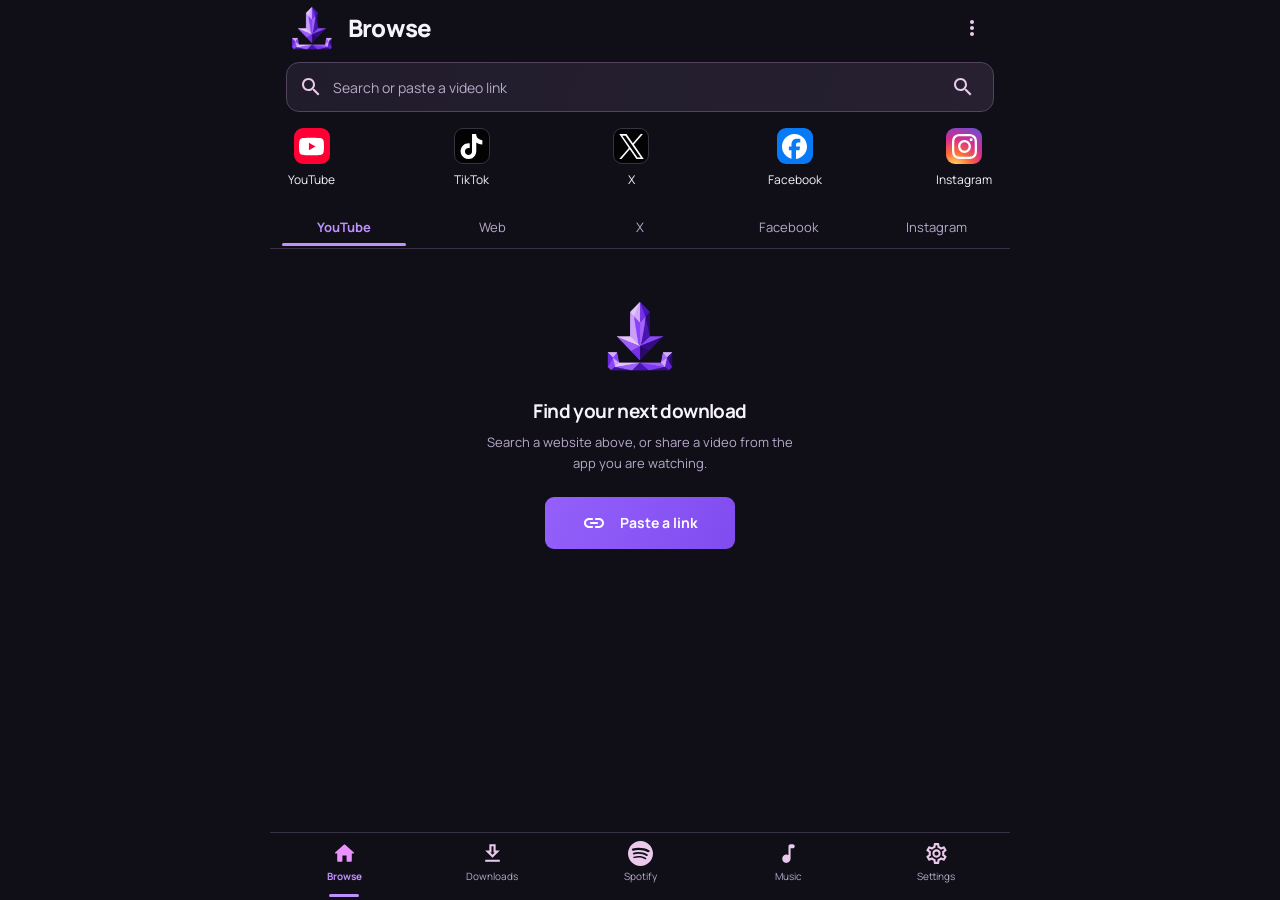
<file: app/src/main/assets/web/index.html>
<!doctype html><html lang="en"><head><meta charset="utf-8"><meta name="viewport" content="width=device-width,initial-scale=1,viewport-fit=cover"><meta name="theme-color" content="#100e17"><title>Quartz Downloader</title><link rel="stylesheet" href="style.css"><link rel="stylesheet" href="mobile-ui.css"><link rel="stylesheet" href="spotify-ui.css"><link rel="stylesheet" href="download-sheet.css"><link rel="stylesheet" href="app-ui.css"><link rel="stylesheet" href="download-sheet-compact.css"><link rel="stylesheet" href="background-ui.css"><link rel="stylesheet" href="bulk-selection.css"><link rel="stylesheet" href="app-updates.css"></head><body><header class="top"><div class="brand"><img src="logo.png" alt="Quartz crystal logo"><strong id="page-title">Browse</strong></div><button id="settings-open" class="icon" aria-label="Open settings"><img class="ui-icon" src="icons/more_vert.svg" alt=""></button></header><main id="browse-page" class="app-page"><form id="browse-form" class="search-field"><img class="ui-icon" src="icons/search-outline.svg" alt=""><input id="browse-search" type="search" placeholder="Search or paste a video link" aria-label="Search the web"><button type="submit" aria-label="Search"><img class="ui-icon" src="icons/search-outline.svg" alt=""></button></form><div class="site-shortcuts"><button data-site="youtube"><span class="site-mark youtube"><img src="icons/site-youtube.svg" alt=""></span><span>YouTube</span></button><button data-site="tiktok"><span class="site-mark tiktok"><img src="icons/site-tiktok.svg" alt=""></span><span>TikTok</span></button><button data-site="x"><span class="site-mark x"><img src="icons/site-x.svg" alt=""></span><span>X</span></button><button data-site="facebook"><span class="site-mark facebook"><img src="icons/site-facebook.svg" alt=""></span><span>Facebook</span></button><button data-site="instagram"><span class="site-mark instagram"><img src="icons/site-instagram.svg" alt=""></span><span>Instagram</span></button></div><div class="provider-tabs"><button data-provider="youtube" class="active">YouTube</button><button data-provider="web">Web</button><button data-provider="x">X</button><button data-provider="facebook">Facebook</button><button data-provider="instagram">Instagram</button></div><div class="browse-welcome"><img src="logo.png" alt="Quartz"><h2>Find your next download</h2><p>Search a website above, or share a video from the app you are watching.</p><button id="paste-browse" class="primary"><img class="ui-icon" src="icons/link.svg" alt="">Paste a link</button></div></main><main id="home-page" class="app-page hidden">
    
    <details class="quick-add"><summary>Add a video</summary><section class="entry card"><label for="link">Video link</label><div class="field"><input id="link" inputmode="url" autocomplete="off" placeholder="Paste a video or Spotify playlist link"><button id="paste" class="small">Paste</button></div><div class="actions"><button id="preview" class="primary">Choose format</button><button id="browse" class="secondary">Browse sites</button></div><p class="hint">YouTube · TikTok · X · Facebook · Instagram</p></section></details>
    <div id="notice" role="status" aria-live="polite"></div>
    <section id="preview-card" class="card hidden"><div class="section-head"><div><p class="eyebrow">READY TO SAVE</p><h2>Video preview</h2></div></div><div class="video"><img id="thumb" alt="Video thumbnail"><div><h3 id="title"></h3><p id="source"></p></div></div><div class="selector-title">Choose format</div><div class="mode"><button id="video-mode" class="selected"><img class="ui-icon" src="icons/play_arrow.svg" alt="">Video</button><button id="audio-mode"><img class="ui-icon" src="icons/music_note.svg" alt="">Audio</button></div><div id="audio-format-wrap" class="hidden"><label class="field-label" for="audio-format">Audio quality</label><select id="audio-format"><option value="original">Original audio · best source quality</option><option value="mp3">MP3 · 320 kbps</option></select></div><div id="quality-wrap"><span class="field-label">Video quality</span><button id="quality-open" class="quality-trigger" aria-haspopup="dialog"><span><strong id="quality-label">Best available</strong><small id="quality-detail">Highest available quality</small></span><span class="quality-end"><span id="quality-badge" class="quality-badge">AUTO</span><img class="ui-icon" src="icons/expand_more.svg" alt=""></span></button><p id="quality-note" class="hint"></p></div><button id="download" class="primary wide">Choose download format</button></section>

    <p class="page-note">Downloads continue when you leave Quartz.</p><div class="download-filters"><button data-download-filter="all" class="active">All</button><button data-download-filter="active">Active</button><button data-download-filter="complete">Completed</button></div><div class="queue-controls"><button id="pause-all" class="secondary">Pause all</button><button id="resume-all" class="secondary">Resume all</button><button id="clear-history" class="text-button">Clear history</button></div><section class="queue"><div class="section-head"><div><p class="eyebrow">YOUR LIBRARY</p><h2>Downloads <span id="count">0</span></h2></div></div><div id="jobs"><div class="empty"><div class="empty-symbol">↓</div><strong>Nothing here yet</strong><p>Share a video with Quartz to start.</p></div></div></section>
    
  </main><main id="spotify-page" class="app-page hidden"><p class="page-note">Your playlists and YouTube matches stay saved.</p><form id="spotify-add-form" class="search-field"><img class="ui-icon" src="icons/link.svg" alt=""><input id="spotify-add-link" type="url" placeholder="Paste a Spotify song or playlist" aria-label="Spotify playlist link"><button type="submit" aria-label="Add playlist"><img class="ui-icon" src="icons/download.svg" alt=""></button></form><div id="spotify-library"></div><div id="spotify-detail" class="hidden"><div id="spotify-import-status" class="saved-playlist hidden"><p></p><button class="secondary">Pause import</button></div><button id="spotify-library-back" class="text-button"><img class="ui-icon" src="icons/arrow_back.svg" alt="">Your playlists</button>    <section id="spotify-panel" class="card spotify-panel hidden"><div class="spotify-heading"><img id="spotify-cover" alt="Playlist cover"><div><p class="eyebrow">SPOTIFY PLAYLIST</p><h2 id="spotify-title"></h2><p id="spotify-summary"></p></div></div><p class="spotify-source">YouTube matches · Review uncertain recordings.</p><div class="segments spotify-formats"><button id="spotify-format-original" aria-pressed="true">Original audio</button><button id="spotify-format-mp3" aria-pressed="false">MP3 · 320 kbps</button></div><p id="spotify-format-note" class="spotify-source">Keeps the best available source audio without MP3 conversion.</p><div class="spotify-controls"><button id="spotify-find" class="primary">Find YouTube matches</button><button id="spotify-stop" class="secondary hidden">Pause search</button></div><div class="bar spotify-match-bar"><i id="spotify-match-fill"></i></div><p id="spotify-progress" class="spotify-progress" role="status" aria-live="polite"></p><div class="spotify-selection"><button id="spotify-select">Select ready matches</button><button id="spotify-clear">Clear selection</button></div><input id="spotify-search" class="spotify-search" type="search" placeholder="Find a song or artist" aria-label="Search songs in this playlist"><div id="spotify-tracks" class="spotify-tracks"></div><button id="spotify-download" class="primary wide spotify-download" disabled>Download selected audio</button></section></div></main><main id="music-page" class="app-page hidden"><div class="search-field"><img class="ui-icon" src="icons/search-outline.svg" alt=""><input id="music-search" type="search" placeholder="Search your music" aria-label="Search your music"></div><div class="music-filters"><button id="all-songs" class="active">All songs</button><button id="music-playlists">Playlists</button></div><div id="music-list" role="list"></div></main><section id="mini-player" class="hidden"><button id="mini-open"><img id="mini-cover" alt=""><span><strong id="mini-title"></strong><small id="mini-artist"></small></span></button><button id="mini-toggle" class="icon" aria-label="Pause"><img class="ui-icon" src="icons/pause.svg" alt=""></button><button id="mini-queue" class="icon" aria-label="Open music library"><img class="ui-icon" src="icons/queue_music-outline.svg" alt=""></button></section><main id="settings-page" class="app-page hidden">
<section class="card preference-card"><h2>Download preferences</h2><label class="audio-preference"><input type="radio" name="best-audio" value="original">Original audio</label><label class="audio-preference"><input type="radio" name="best-audio" value="mp3">MP3 · 320 kbps</label><p class="card-note" id="best-audio-note">Keep the best available source audio.</p></section>
<section class="card settings-card"><h2>Simultaneous downloads</h2><label class="field-label" for="parallel-downloads">Download at the same time</label><select id="parallel-downloads"><option value="1">1 download</option><option value="2">2 downloads · Recommended</option><option value="3">3 downloads</option></select><p class="card-note">Two downloads share your connection. Choose three for a fast connection, or one to use fewer resources. Each download has its own pause and resume controls.</p></section>
<section class="card accounts-card"><h2>Website accounts</h2><button id="sign-in-x" class="account-row"><span class="site-mark x"><img src="icons/site-x.svg" alt=""></span><span>Sign in to X<small id="x-status" class="account-status"></small></span><img class="ui-icon" src="icons/chevron_right.svg" alt=""></button><button id="sign-in-facebook" class="account-row"><span class="site-mark facebook"><img src="icons/site-facebook.svg" alt=""></span><span>Sign in to Facebook<small id="facebook-status" class="account-status"></small></span><img class="ui-icon" src="icons/chevron_right.svg" alt=""></button><button id="sign-in-instagram" class="account-row"><span class="site-mark instagram"><img src="icons/site-instagram.svg" alt=""></span><span>Sign in to Instagram<small id="instagram-status" class="account-status"></small></span><img class="ui-icon" src="icons/chevron_right.svg" alt=""></button><p class="card-note">Sessions stay on this device.</p></section>
<section class="card app-update-card"><h2>App updates</h2><p id="update-installed" class="update-version"></p><p id="update-settings-status" role="status"></p><div class="update-settings-actions"><button id="update-check" class="primary">Check for updates</button><button id="update-open" class="secondary">Update details</button><button id="update-github" class="secondary">GitHub releases</button></div></section><section class="card notification-card"><h2>Notifications</h2><button id="notification-toggle" class="notification-row" role="switch" aria-checked="false"><img class="ui-icon" src="icons/notifications-outline.svg" alt=""><span>Download notifications</span><span class="visual-switch" aria-hidden="true"></span></button><button id="notification-enable" class="manage-row">Manage notifications<img class="ui-icon" src="icons/chevron_right.svg" alt=""></button><p id="notification-status" class="sr-only" role="status"></p></section>
<button id="save-location" class="card save-card"><img class="ui-icon" src="icons/folder-outline.svg" alt=""><span>Save to Downloads<small>Quartz Downloader</small></span><img class="ui-icon" src="icons/chevron_right.svg" alt=""></button>
<section class="card settings-card"><h2>Background activity</h2><p class="card-note">If your phone restricts Quartz, allow background activity in its battery settings.</p><button id="background-settings" class="secondary">Open app settings</button></section><details class="advanced-settings"><summary>Advanced settings</summary><section class="card settings-card"><h2>Appearance</h2><div class="segments"><button id="theme-dark">Dark</button><button id="theme-light">Light</button></div><h2 class="advanced-heading">Default format</h2><div class="segments"><button id="default-video">Video</button><button id="default-audio">Audio</button></div><label class="setting-switch"><span><strong>Open options after pasting</strong><small>Show formats when a link is pasted or entered.</small></span><input id="ask-quality" type="checkbox"><span class="switch-track"></span></label></section><section class="about-quartz"><img src="logo.png" alt="Quartz logo"><strong>Quartz Downloader</strong><span id="app-version">Version 0.3.10</span><button id="settings-back" class="secondary">Back to Downloads</button></section></details></main><nav class="bottom-nav" aria-label="Main navigation"><button data-tab="browse" aria-label="Browse"><img class="ui-icon" src="icons/home.svg" alt=""><span>Browse</span></button><button data-tab="downloads" aria-label="Downloads"><img class="ui-icon" src="icons/download.svg" alt=""><span>Downloads</span></button><button data-tab="spotify" aria-label="Spotify"><img class="ui-icon" src="icons/site-spotify.svg" alt=""><span>Spotify</span></button><button data-tab="music" aria-label="Music"><img class="ui-icon" src="icons/music_note.svg" alt=""><span>Music</span></button><button data-tab="settings" aria-label="Settings"><img class="ui-icon" src="icons/settings.svg" alt=""><span>Settings</span></button></nav>  <dialog id="quality-sheet" class="quality-sheet" aria-labelledby="quality-heading">
    <div class="sheet-shell"><div class="sheet-handle" aria-hidden="true"></div><div class="sheet-heading"><div><p class="eyebrow">SAVE IT YOUR WAY</p><h2 id="quality-heading">Choose quality</h2></div><button id="quality-close" class="icon" aria-label="Close quality picker"><img class="ui-icon" src="icons/close.svg" alt=""></button></div><div class="sheet-video"><img id="sheet-thumb" alt=""><div><strong id="sheet-title"></strong><span>Available for this video</span></div></div><div id="quality-options" class="quality-options" role="radiogroup" aria-label="Available video qualities"></div><div class="sheet-footer"><button id="quality-confirm" class="primary wide">Use quality</button></div></div>
  </dialog>
  <dialog id="spotify-matches" class="quality-sheet" aria-labelledby="spotify-match-heading"><div class="sheet-shell"><div class="sheet-handle" aria-hidden="true"></div><div class="sheet-heading"><div><p class="eyebrow">CHOOSE THE RECORDING</p><h2 id="spotify-match-heading">Review audio match</h2></div><button id="spotify-match-close" class="icon" aria-label="Close audio matches"><img class="ui-icon" src="icons/close.svg" alt=""></button></div><p id="spotify-match-title" class="spotify-source"></p><button id="spotify-match-retry" class="secondary">Try another search</button><div id="spotify-match-options"></div></div></dialog>
  <dialog id="download-sheet" class="quality-sheet download-sheet" aria-labelledby="download-sheet-heading"><div class="download-shell"><div class="sheet-handle" aria-hidden="true"></div><div class="download-heading"><img src="logo.png" alt=""><h2 id="download-sheet-heading">Download as</h2><button id="download-sheet-close" class="icon" aria-label="Close download options"><img class="ui-icon" src="icons/close.svg" alt=""></button></div><div id="download-sheet-content" class="download-content" aria-live="polite"></div><div class="download-footer"><p id="download-sheet-note"></p><button id="download-sheet-confirm" class="primary wide" disabled>Finding formats…</button></div></div></dialog><dialog id="player-sheet" class="quality-sheet"><div class="player-shell"><div class="sheet-handle"></div><header><h2>Now playing</h2><button id="player-close" class="icon" aria-label="Close player"><img class="ui-icon" src="icons/close.svg" alt=""></button></header><img id="player-cover" class="player-cover" alt="Song cover"><h3 id="player-title"></h3><p id="player-artist"></p><input id="player-seek" type="range" min="0" max="1" value="0" aria-label="Playback position"><div class="player-time"><span id="player-position">0:00</span><span id="player-duration">0:00</span></div><div class="player-controls"><button id="player-previous" class="icon" aria-label="Previous song"><img class="ui-icon" src="icons/skip_previous.svg" alt=""></button><button id="player-toggle" class="primary" aria-label="Pause"><img class="ui-icon" src="icons/pause.svg" alt=""></button><button id="player-next" class="icon" aria-label="Next song"><img class="ui-icon" src="icons/skip_next.svg" alt=""></button></div><p id="player-message" role="status"></p></div></dialog>
<dialog id="song-menu" class="quality-sheet"><div class="sheet-shell"><div class="sheet-handle"></div><div class="sheet-heading"><h2 id="song-menu-title">Song options</h2><button id="song-menu-close" class="icon" aria-label="Close song options"><img class="ui-icon" src="icons/close.svg" alt=""></button></div><div id="song-menu-actions"></div></div></dialog><aside id="bulk-toolbar" class="hidden" aria-label="Selection actions"><div class="bulk-top"><strong id="bulk-count" role="status" aria-live="polite">0 selected</strong><button id="bulk-done" class="secondary">Done</button></div><div class="bulk-controls"><button id="bulk-all" class="secondary">Select all</button><button id="bulk-delete" class="primary">Remove selected</button></div></aside><div id="bulk-status" class="hidden" role="status"></div><dialog id="bulk-dialog" class="quality-sheet" aria-labelledby="bulk-confirm-title"><div class="sheet-shell"><div class="sheet-handle"></div><h2 id="bulk-confirm-title">Remove selected?</h2><p id="bulk-confirm-message"></p><div id="bulk-confirm-actions"></div></div></dialog><dialog id="app-update-dialog" class="quality-sheet" aria-labelledby="app-update-title"><div class="sheet-shell"><div class="sheet-handle"></div><div class="app-update-brand"><img src="logo.png" alt=""><h2 id="app-update-title">Quartz Downloader updates</h2><button id="app-update-close" class="icon" aria-label="Close update"><img class="ui-icon" src="icons/close.svg" alt=""></button></div><p id="app-update-version"></p><p id="app-update-message" role="status" aria-live="polite"></p><pre id="app-update-notes" class="hidden"></pre><div id="app-update-progress-wrap" class="hidden"><div class="bar"><i id="app-update-progress"></i></div><span id="app-update-percent"></span></div><p id="app-update-install-note" class="hidden">Android will ask you to confirm installation. Quartz will close to install; your downloads and playlists stay saved.</p><div class="app-update-actions"><button id="app-update-primary" class="primary">Download update</button><button id="app-update-cancel" class="secondary hidden">Cancel download</button><button id="app-update-later" class="secondary">Later</button></div></div></dialog><script src="ui.js"></script><script src="download-sheet.js"></script><script src="spotify-ui.js"></script><script src="app-ui.js"></script><script src="background-ui.js"></script><script src="bulk-selection.js"></script><script src="app-updates.js"></script></body></html>
</file>
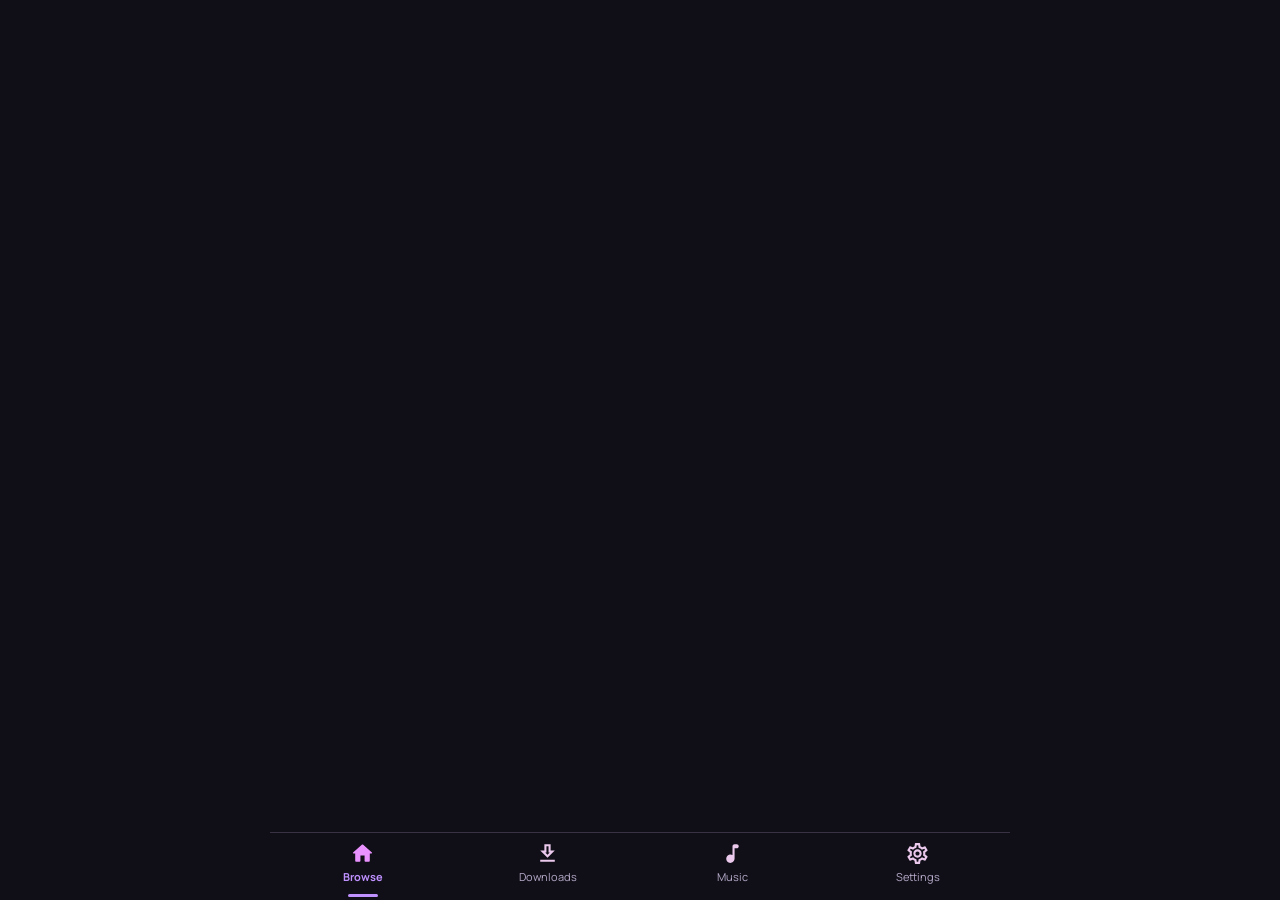
<file: app/src/main/assets/web/browser-footer.html>
<!doctype html><html lang="en"><head><meta name="viewport" content="width=device-width,initial-scale=1"><link rel="stylesheet" href="style.css"><link rel="stylesheet" href="app-ui.css"><link rel="stylesheet" href="browser-ui.css"></head><body class="browser-chrome"><div id="browser-download" class="hidden"><button class="primary wide" data-action="download"><img class="ui-icon" src="icons/download.svg" alt="">Download this video</button><button class="secondary wide" data-action="link"><img class="ui-icon" src="icons/link.svg" alt="">Use page link</button></div><nav class="bottom-nav" aria-label="Main navigation"><button data-tab="browse" aria-label="Browse"><img class="ui-icon" src="icons/home.svg" alt=""><span>Browse</span></button><button data-tab="downloads" aria-label="Downloads"><img class="ui-icon" src="icons/download.svg" alt=""><span>Downloads</span></button><button data-tab="music" aria-label="Music"><img class="ui-icon" src="icons/music_note.svg" alt=""><span>Music</span></button><button data-tab="settings" aria-label="Settings"><img class="ui-icon" src="icons/settings.svg" alt=""><span>Settings</span></button></nav><script src="browser-ui.js"></script></body></html>
</file>
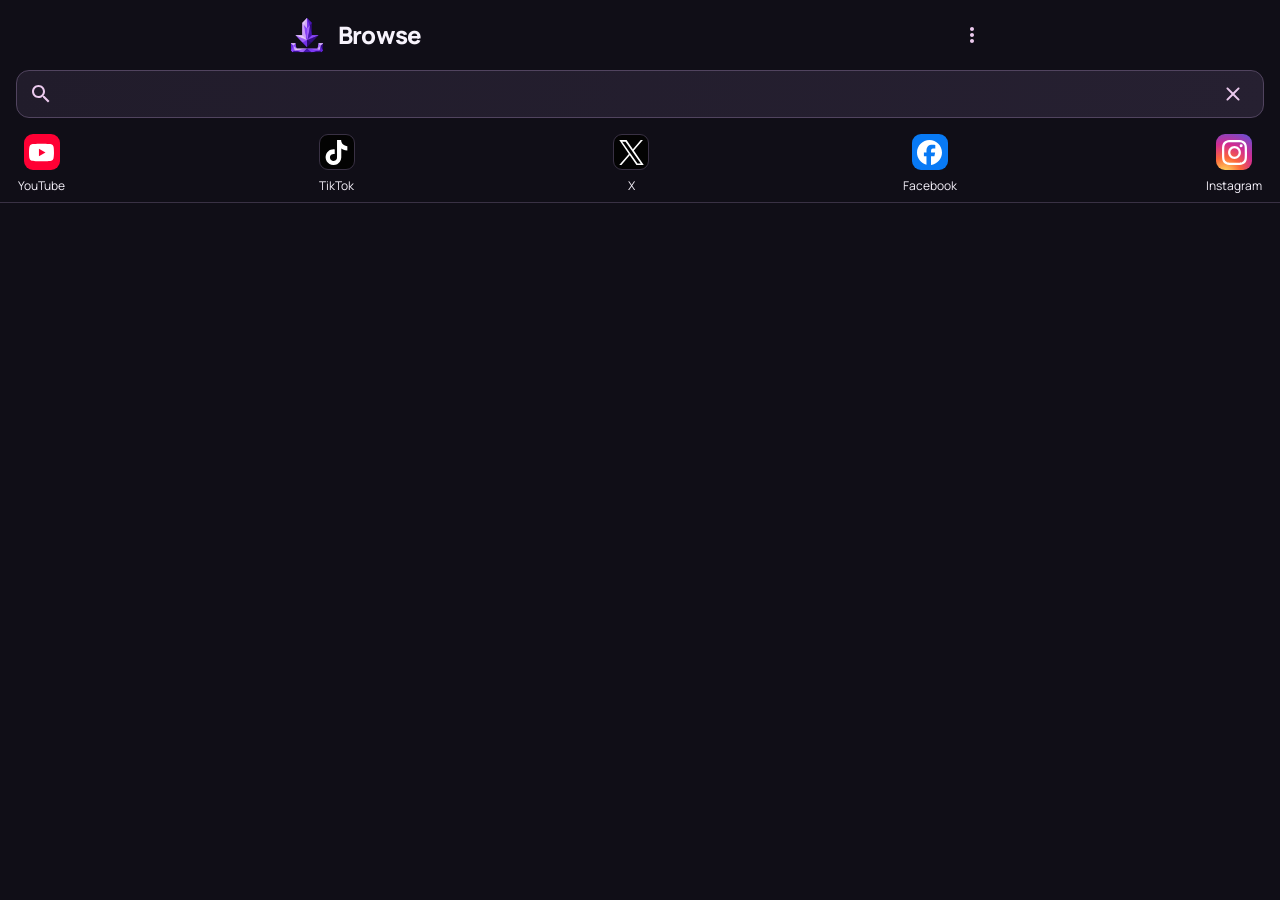
<file: app/src/main/assets/web/browser-header.html>
<!doctype html><html lang="en"><head><meta name="viewport" content="width=device-width,initial-scale=1"><link rel="stylesheet" href="style.css"><link rel="stylesheet" href="app-ui.css"><link rel="stylesheet" href="browser-ui.css"></head><body class="browser-chrome"><section id="search-chrome"><header class="top"><div class="brand"><img src="logo.png" alt="Quartz"><strong>Browse</strong></div><button class="icon" data-action="done" aria-label="Close browser"><img class="ui-icon" src="icons/more_vert.svg" alt=""></button></header><form id="browser-search" class="search-field"><img class="ui-icon" src="icons/search-outline.svg" alt=""><input id="search" type="search" aria-label="Search or website address"><button type="button" id="clear-search" aria-label="Clear search"><img class="ui-icon" src="icons/close.svg" alt=""></button></form><div class="site-shortcuts"><button data-site="youtube"><span class="site-mark youtube"><img src="icons/site-youtube.svg" alt=""></span><span>YouTube</span></button><button data-site="tiktok"><span class="site-mark tiktok"><img src="icons/site-tiktok.svg" alt=""></span><span>TikTok</span></button><button data-site="x"><span class="site-mark x"><img src="icons/site-x.svg" alt=""></span><span>X</span></button><button data-site="facebook"><span class="site-mark facebook"><img src="icons/site-facebook.svg" alt=""></span><span>Facebook</span></button><button data-site="instagram"><span class="site-mark instagram"><img src="icons/site-instagram.svg" alt=""></span><span>Instagram</span></button></div></section><section id="compact-chrome" class="hidden"><div class="address-bar"><img class="browser-logo" src="logo.png" alt="Quartz"><button class="icon" data-action="back" aria-label="Back"><img class="ui-icon" src="icons/arrow_back.svg" alt=""></button><button id="address" class="address" aria-label="Edit website address"><img class="ui-icon" src="icons/lock.svg" alt=""><span></span></button><button class="icon" data-action="reload" aria-label="Reload"><img class="ui-icon" src="icons/refresh.svg" alt=""></button><button class="done" data-action="done">Done</button></div></section><div id="browser-tabs" class="provider-tabs"></div><div id="loading-line"></div><p id="browser-error" class="hidden" role="status"></p><script src="browser-ui.js"></script></body></html>
</file>
<file: app/src/main/assets/web/style.css>
@font-face{font-family:Manrope;src:url(manrope.woff2)}*{box-sizing:border-box}html{background:#100e17}body{margin:0;background:var(--bg);color:var(--text);font:14px Manrope,system-ui,sans-serif;min-height:100vh;--bg:#100e17;--panel:#171420;--soft:#1e1929;--text:#f5f1fc;--muted:#aaa1bb;--border:#342d42;--accent:#b79aff;--primary:#7850ce;--gold:#ebc986}body.light{--bg:#f7f4fc;--panel:#fff;--soft:#efe9f8;--text:#221a31;--muted:#716780;--border:#dbd1e8;--accent:#6d42bd;--primary:#7850ce;--gold:#865c12}button,input,select{font:inherit}button{cursor:pointer}.top{height:76px;padding:13px 22px;display:flex;align-items:center;justify-content:space-between;border-bottom:1px solid var(--border);background:var(--panel)}.brand{display:flex;gap:10px;align-items:center}.brand img{width:48px;height:48px;object-fit:contain}.brand strong{display:block;font-size:21px;letter-spacing:-.7px;line-height:1.1}.brand span{display:block;font-size:9px;letter-spacing:2.5px;color:var(--accent);font-weight:800;margin-top:4px}.icon{border:1px solid var(--border);border-radius:13px;background:var(--soft);color:var(--accent);width:40px;height:40px;font-size:20px}main{max-width:740px;margin:auto;padding:24px 18px 70px}.intro{padding:12px 4px 22px}.eyebrow{color:var(--accent);font-size:10px;font-weight:800;letter-spacing:2.1px;margin:0 0 11px}.intro h1{font-size:clamp(34px,9vw,58px);letter-spacing:-2px;line-height:1.14;margin:0;font-weight:800}.intro h1 em{font-style:normal;color:var(--accent)}.intro>p:last-child{color:var(--muted);font-size:13px;margin:15px 0 0}.card{background:var(--panel);border:1px solid var(--border);border-radius:20px;padding:19px;margin:0 0 17px;box-shadow:0 12px 35px #00000012}.entry label,#quality-wrap label{display:block;color:var(--text);font-weight:700;margin:0 0 10px}.field{display:flex;border:1px solid var(--border);background:var(--soft);border-radius:12px;overflow:hidden}.field:focus-within{border-color:var(--accent)}.field input{background:transparent;color:var(--text);border:0;outline:0;min-width:0;flex:1;padding:15px 12px;font-size:13px}.field input::placeholder{color:var(--muted)}.small{background:transparent;border:0;border-left:1px solid var(--border);color:var(--accent);padding:0 15px;font-weight:800}.actions{display:flex;gap:10px;margin-top:12px}.primary{background:linear-gradient(110deg,#7850ce,#9464e2);color:white;border:0;border-radius:11px;padding:14px 17px;font-weight:800;box-shadow:0 7px 17px #6f45c340;display:flex;align-items:center;justify-content:space-between;gap:14px}.secondary{background:var(--soft);color:var(--text);border:1px solid var(--border);border-radius:11px;padding:13px 15px;font-weight:700}.hint{color:var(--muted);font-size:11px;line-height:1.5}.entry .hint{margin:14px 0 0}.hidden{display:none!important}#notice{display:none;border:1px solid var(--border);border-radius:12px;padding:13px 15px;color:var(--gold);background:var(--soft);margin:0 0 17px;line-height:1.45}#notice.show{display:block}.section-head{display:flex;justify-content:space-between;align-items:end;margin-bottom:17px}.section-head .eyebrow{margin-bottom:5px}h2{margin:0;font-size:20px;letter-spacing:-.6px}h2 span{color:var(--muted);font-size:13px;font-weight:500;margin-left:5px}.video{display:flex;gap:12px;align-items:center;border-radius:12px;background:var(--soft);padding:10px}.video img{width:100px;height:74px;object-fit:cover;border-radius:8px;background:var(--border)}.video h3{font-size:14px;line-height:1.35;margin:0;overflow-wrap:anywhere}.video p{color:var(--muted);font-size:11px;margin:6px 0 0}.selector-title{font-weight:800;margin:18px 0 10px}.mode{display:flex;gap:8px;margin-bottom:14px}.mode button{border:1px solid var(--border);border-radius:10px;padding:11px 15px;color:var(--muted);background:var(--soft);font-weight:800}.mode button.selected{color:var(--accent);border-color:var(--accent);background:#8e65d11c}select{width:100%;background:var(--soft);border:1px solid var(--border);border-radius:10px;padding:12px;color:var(--text);outline:0}.wide{width:100%;justify-content:center;margin-top:18px}.queue{margin-top:29px}.empty{text-align:center;background:var(--panel);border:1px dashed var(--border);border-radius:18px;padding:29px 10px;color:var(--text)}.empty-symbol{width:50px;height:50px;display:grid;place-items:center;border-radius:15px;background:var(--soft);color:var(--accent);font-size:27px;margin:0 auto 14px}.empty p{color:var(--muted);font-size:12px;margin:5px 0 0}.job{background:var(--panel);border:1px solid var(--border);border-radius:15px;padding:14px;margin-bottom:10px}.job-top{display:flex;gap:10px;justify-content:space-between;align-items:start}.job-title{font-weight:800;overflow-wrap:anywhere;min-width:0}.pill{font-size:10px;font-weight:800;padding:5px 8px;border-radius:20px;background:var(--soft);color:var(--accent);white-space:nowrap}.pill.failed{color:var(--gold)}.job p{color:var(--muted);font-size:11px;margin:7px 0 0;overflow-wrap:anywhere}.bar{height:5px;border-radius:5px;background:var(--soft);margin:12px 0}.bar i{display:block;height:100%;border-radius:5px;background:var(--accent)}.job-actions{display:flex;gap:8px;margin-top:11px}.job-actions button{border:1px solid var(--border);background:var(--soft);border-radius:8px;color:var(--text);padding:8px 11px;font-weight:700;font-size:11px}.share-tip{display:flex;gap:13px;margin-top:24px}.share-tip p{color:var(--muted);font-size:11px;line-height:1.5;margin:5px 0 0}.share-icon{font-size:21px;color:var(--accent);background:var(--soft);border-radius:11px;width:39px;height:39px;display:grid;place-items:center;flex:none}@media(max-width:390px){.actions{flex-direction:column}.actions button{justify-content:center}.intro h1{font-size:34px}}
</file>
<file: app/src/main/assets/web/mobile-ui.css>
.top{height:88px;padding:12px 20px}.brand{gap:12px}.brand img{width:60px;height:60px;filter:drop-shadow(0 3px 7px #7b45d326)}.icon{width:44px;height:44px;display:grid;place-items:center;flex:none}.icon svg{width:23px;height:23px}.field-label{display:block;font-weight:700;margin-bottom:10px}button:focus-visible{outline:3px solid var(--accent);outline-offset:3px}.notice-action{display:block;background:var(--primary);color:white;border:0;border-radius:9px;min-height:44px;padding:10px 16px;margin-top:13px;font-weight:800}.job-actions{flex-wrap:wrap}
.quality-trigger{width:100%;min-height:72px;border:1px solid var(--border);border-radius:14px;background:var(--soft);color:var(--text);display:flex;justify-content:space-between;align-items:center;padding:14px 15px;gap:12px;text-align:left}.quality-trigger strong{display:block;font-size:14px}.quality-trigger small{display:block;color:var(--muted);font-size:11px;margin-top:5px}.quality-end{display:flex;align-items:center;gap:7px;color:var(--accent)}.quality-end svg{width:22px;height:22px}.quality-badge{font-size:10px;font-weight:800;color:var(--accent);border:1px solid #a889e657;border-radius:6px;padding:5px 7px;background:#9b73e312}
.settings-heading{display:flex;align-items:center;gap:14px;margin:7px 0 25px}.settings-heading h1{font-size:30px;letter-spacing:-1px;margin:0}.settings-heading .eyebrow{margin-bottom:5px}.settings-card h2{font-size:18px}.settings-description{color:var(--muted);line-height:1.55;font-size:12px;margin:9px 0 16px}.segments{display:grid;grid-template-columns:1fr 1fr;gap:5px;padding:5px;border:1px solid var(--border);border-radius:14px;background:var(--soft)}.segments button{min-height:44px;border:1px solid transparent;border-radius:10px;background:transparent;color:var(--muted);font-weight:800}.segments button[aria-pressed=true]{background:var(--panel);color:var(--accent);border-color:#aa86e85c;box-shadow:0 3px 10px #00000012}.setting-switch{display:flex;gap:14px;align-items:center;justify-content:space-between;position:relative;cursor:pointer;margin-top:21px}.setting-switch strong{display:block;font-size:12px}.setting-switch small{display:block;color:var(--muted);font-size:11px;margin-top:5px;line-height:1.4}.setting-switch input{position:absolute;width:1px;height:1px;opacity:0}.switch-track{width:46px;height:27px;border-radius:30px;border:1px solid var(--border);background:var(--border);padding:3px;flex:none;transition:background .16s}.switch-track:after{content:'';display:block;width:19px;height:19px;border-radius:50%;background:var(--muted);transition:transform .16s,background .16s}.setting-switch input:checked+.switch-track{background:var(--primary);border-color:var(--primary)}.setting-switch input:checked+.switch-track:after{background:white;transform:translateX(18px)}.setting-switch input:focus-visible+.switch-track{outline:3px solid var(--accent);outline-offset:3px}.folder-note{display:flex;align-items:center;gap:12px;border-top:1px solid var(--border);padding-top:17px;margin-top:21px}.folder-note>span{font-size:24px;color:var(--accent);background:var(--soft);width:37px;height:37px;display:grid;place-items:center;border-radius:11px}.folder-note strong{font-size:12px}.folder-note p{font-size:11px;color:var(--muted);margin:4px 0 0}.settings-accounts{margin-top:27px}.settings-accounts .section-head{margin-bottom:0}.account-intro{margin-bottom:18px}.account-head{display:flex;gap:12px;align-items:center}.account-mark{width:43px;height:43px;border-radius:13px;display:grid;place-items:center;font-weight:800;font-size:28px;flex:none}.x-mark{background:var(--soft);color:var(--text);font-family:system-ui,sans-serif}.facebook-mark{background:#1877f2;color:#fff;font-family:Arial,sans-serif;font-size:37px;padding-top:5px}.account-head h3{font-size:15px;margin:0}.account-status{font-size:11px;color:var(--muted);margin:5px 0 0}.account-status.connected{color:#71c69a}.account-actions{display:grid;grid-template-columns:1fr 1fr;gap:9px}.account-actions button{font-size:12px;padding:12px 9px;min-height:46px}.account-card>.wide{min-height:46px;display:flex;align-items:center;justify-content:center;margin-top:18px}.about-quartz{padding:15px 0 5px;text-align:center;display:flex;flex-direction:column;align-items:center;gap:7px}.about-quartz img{width:64px;height:64px;margin-bottom:3px}.about-quartz strong{font-size:13px}.about-quartz span{font-size:11px;color:var(--muted)}
body.modal-open{overflow:hidden}.quality-sheet{position:fixed;inset:auto 0 0;margin:0 auto;width:min(100%,600px);max-width:100%;max-height:89vh;padding:0;border:1px solid var(--border);border-bottom:0;border-radius:25px 25px 0 0;background:var(--panel);color:var(--text);box-shadow:0 -18px 60px #00000035;overflow:hidden}.quality-sheet::backdrop{background:#07040fc9;backdrop-filter:blur(5px)}.quality-sheet[open]{animation:sheet-in .18s ease-out}.sheet-shell{padding:10px 20px 0}.sheet-handle{height:4px;width:38px;border-radius:4px;background:var(--border);margin:0 auto 21px}.sheet-heading{display:flex;align-items:center;justify-content:space-between;gap:10px;margin-bottom:18px}.sheet-heading h2{font-size:24px;letter-spacing:-.8px}.sheet-heading .eyebrow{margin-bottom:6px}.sheet-heading .icon{background:var(--soft);font-size:27px;font-weight:400}.sheet-video{display:flex;gap:11px;align-items:center;margin:0 0 20px}.sheet-video img{width:76px;height:55px;object-fit:cover;background:var(--soft);border-radius:9px}.sheet-video>div{min-width:0}.sheet-video strong{font-size:12px;line-height:1.5;display:-webkit-box;-webkit-line-clamp:2;-webkit-box-orient:vertical;overflow:hidden}.sheet-video span{display:block;font-size:11px;color:var(--muted);margin-top:4px}.quality-options{overflow-y:auto;max-height:43vh;padding:3px 3px 1px;margin:0 -3px;scrollbar-width:thin;scrollbar-color:var(--border) transparent}.quality-option{display:flex;gap:12px;align-items:center;width:100%;min-height:74px;border:1px solid var(--border);border-radius:15px;padding:15px 13px;margin-bottom:9px;background:var(--soft);color:var(--text);text-align:left}.quality-option.is-selected{background:#a57be319;border-color:var(--accent)}.quality-dot{width:21px;height:21px;border-radius:50%;border:2px solid var(--border);flex:none;display:grid;place-items:center}.is-selected .quality-dot{border-color:var(--accent);background:var(--accent)}.is-selected .quality-dot:after{content:'';width:8px;height:4px;border-left:2px solid #25113e;border-bottom:2px solid #25113e;transform:rotate(-45deg);margin-top:-3px}.quality-text{flex:1;min-width:0}.quality-text strong{font-size:14px;display:block}.quality-text small{font-size:11px;color:var(--muted);display:block;margin-top:6px;line-height:1.4}.sheet-footer{padding:13px 0 21px;background:var(--panel)}.sheet-footer .primary{min-height:49px;margin:0}.light .account-status.connected{color:#247747}@keyframes sheet-in{from{transform:translateY(20px);opacity:.5}to{transform:translateY(0);opacity:1}}@media(prefers-reduced-motion:reduce){.quality-sheet[open]{animation:none}.switch-track,.switch-track:after{transition:none}}

.instagram-mark{background:#9c43b51c;color:#cf77c9}.instagram-mark svg{width:27px;height:27px}
</file>
<file: app/src/main/assets/web/spotify-ui.css>
.spotify-heading{display:flex;align-items:center;gap:14px;margin-bottom:15px}.spotify-heading img{width:65px;height:65px;object-fit:cover;border-radius:12px;background:var(--soft)}.spotify-heading h2{font-size:20px;line-height:1.3}.spotify-heading p{font-size:11px;color:var(--muted);line-height:1.5;margin-top:6px}.spotify-source{font-size:12px;line-height:1.6;color:var(--muted);margin:12px 0}.spotify-controls{display:flex;gap:8px;flex-wrap:wrap;margin-bottom:10px}.spotify-controls button{min-height:44px;font-size:12px;padding:10px 13px}.spotify-selection{display:flex;gap:15px;margin:14px 0}.spotify-selection button{border:0;background:transparent;color:var(--accent);font-weight:700;font-size:11px;min-height:36px}.spotify-progress{color:var(--accent);font-size:11px;line-height:1.6;min-height:34px;margin:8px 0}.spotify-tracks{max-height:58vh;overflow:auto;border:1px solid var(--border);border-radius:13px;overscroll-behavior:contain}.spotify-track{padding:15px 13px;border-bottom:1px solid var(--border);background:var(--soft)}.spotify-track:last-child{border-bottom:0}.spotify-track-heading{display:flex;align-items:flex-start;gap:12px;cursor:pointer}.spotify-track-heading input{width:19px;height:19px;accent-color:var(--primary);flex:none;margin-top:2px}.spotify-track-heading span{min-width:0}.spotify-track-heading strong{font-size:13px;line-height:1.4;display:block}.spotify-track-heading small{color:var(--muted);font-size:10px;line-height:1.5;display:block;margin-top:4px}.spotify-track-match{font-size:10px;color:var(--muted);line-height:1.5;margin:10px 0 8px 31px}.spotify-track-actions{display:flex;gap:8px;margin-left:31px;flex-wrap:wrap}.spotify-track-actions button{font-size:10px;padding:8px 11px;min-height:36px}.spotify-download{margin-top:16px;min-height:48px}.spotify-panel button:disabled{opacity:.45;cursor:default}.spotify-candidate{border:1px solid var(--border);border-radius:13px;padding:15px;margin-bottom:12px;background:var(--soft)}.spotify-candidate strong{font-size:13px;line-height:1.5}.spotify-candidate p{font-size:11px;line-height:1.5;color:var(--muted);margin:8px 0 12px}.spotify-candidate button{font-size:11px;padding:10px 12px;min-height:42px;margin-right:8px;margin-top:5px}#spotify-match-options{max-height:58vh;overflow:auto;padding-bottom:12px}

#spotify-match-retry{font-size:11px;min-height:42px;padding:10px 13px;margin-bottom:13px}

.spotify-search{display:block;width:100%;min-height:44px;border:1px solid var(--border);border-radius:11px;background:var(--soft);color:var(--text);padding:10px 13px;margin:0 0 12px;font:inherit;font-size:12px}.spotify-search::placeholder{color:var(--muted)}

.spotify-download{position:sticky;bottom:12px;z-index:2;box-shadow:0 8px 25px #100e17a8}

.spotify-download:disabled{opacity:1;background:var(--panel);color:var(--muted);border:1px solid var(--border)}
</file>
<file: app/src/main/assets/web/download-sheet.css>
html.share-only,body.share-only,body.share-only.light{background:transparent!important}body.share-only>.top,body.share-only>main{display:none!important}
.download-sheet{max-height:92vh}.download-shell{display:flex;flex-direction:column;max-height:90vh;padding:10px 20px 0}.download-shell>.sheet-handle{margin-bottom:15px;flex:none}.download-heading{display:flex;align-items:center;gap:10px;margin-bottom:16px;flex:none}.download-heading>img{width:34px;height:34px}.download-heading h2{font-size:22px;flex:1;letter-spacing:-.6px}.download-heading .icon{border:0;background:var(--soft);color:var(--text);border-radius:50%;font-size:26px;width:48px;height:48px}.download-content{overflow:auto;overscroll-behavior:contain;min-height:0;padding:0 1px;scrollbar-width:thin}.download-media{display:flex;gap:12px;align-items:center;margin:0 0 20px}.download-media img{width:82px;height:62px;object-fit:cover;border-radius:12px;flex:none;background:var(--soft)}.download-media>div{min-width:0}.download-media strong{font-size:14px;line-height:1.45;display:-webkit-box;-webkit-line-clamp:2;-webkit-box-orient:vertical;overflow:hidden}.download-media small{display:block;font-size:12px;color:var(--muted);margin-top:5px}.download-section-label{font-size:13px;letter-spacing:.03em;color:var(--muted);font-weight:600;margin:22px 0 9px}.download-choice{display:flex;align-items:center;gap:13px;min-height:76px;width:100%;border:1px solid transparent;border-radius:13px;padding:13px 10px;margin-bottom:8px;background:transparent;color:var(--text);text-align:left}.download-choice[aria-checked=true]{background:#a57be316;border-color:#b79aff65}.download-choice-icon{color:var(--muted);width:24px;flex:none}.download-choice-icon svg{width:24px;height:24px}.download-choice-text{min-width:0;flex:1}.download-choice-text strong{font-size:15px;font-weight:700;display:block;line-height:1.35}.download-choice-text small{font-size:12px;color:var(--muted);line-height:1.45;display:block;margin-top:5px}.download-choice-end{text-align:right;display:flex;flex-direction:column;align-items:end;gap:7px;flex:none}.download-choice-end small{font-size:12px;color:var(--muted);white-space:nowrap}.download-choice-end .quality-badge{font-size:9px;padding:3px 5px}.download-radio{width:22px;height:22px;flex:none;border:1.5px solid var(--muted);border-radius:50%;display:grid;place-items:center}.download-choice[aria-checked=true] .download-radio{background:var(--accent);border-color:var(--accent)}.download-choice[aria-checked=true] .download-radio:after{content:'';width:8px;height:4px;border-left:2px solid #25113e;border-bottom:2px solid #25113e;transform:rotate(-45deg);margin-top:-2px}.download-more{display:block;min-height:52px;width:100%;border:0;border-top:1px solid var(--border);background:transparent;color:var(--accent);text-align:left;font-size:14px;margin-top:16px;padding:12px 4px}.download-footer{flex:none;background:var(--panel);padding:12px 0 20px;border-top:1px solid var(--border)}.download-footer>p{font-size:11px;color:var(--muted);line-height:1.5;margin:0 0 12px}.download-footer .primary{min-height:52px;font-size:15px;margin:0}.download-footer .primary:disabled{box-shadow:none;background:var(--soft);color:var(--muted);opacity:1}.download-loading{min-height:230px;display:flex;align-items:center;justify-content:center;flex-direction:column;gap:12px;text-align:center;padding:24px 12px}.download-loading strong{font-size:17px}.download-loading p{font-size:13px;line-height:1.55;color:var(--muted);margin:0}.download-loading small{font-size:12px;color:var(--muted)}.download-loading .secondary{min-height:48px;width:100%}.download-spinner{width:28px;height:28px;border:3px solid var(--border);border-top-color:var(--accent);border-radius:50%;animation:download-spin 1s linear infinite}@keyframes download-spin{to{transform:rotate(360deg)}}@media(prefers-reduced-motion:reduce){.download-spinner{animation:none}}@media(max-width:360px){.download-shell{padding-left:14px;padding-right:14px}.download-choice{gap:9px}.download-choice-text strong{font-size:14px}.download-choice-end small{font-size:11px}}
</file>
<file: app/src/main/assets/web/app-ui.css>
:root{color-scheme:dark}body{--bg:#100e17;--panel:#191621;--soft:#252031;--border:#393144;--accent:#be91ff;--primary:#8b54f6;--muted:#b6abc9;--text:#f7f3fc;background:var(--bg)}.ui-icon{width:24px;height:24px;object-fit:contain;filter:invert(88%) sepia(17%) saturate(677%) hue-rotate(218deg) brightness(93%);flex:none}.top{height:80px;padding:10px 16px;border:0;background:var(--bg);max-width:740px;margin:auto}.brand{gap:10px}.brand img{width:46px;height:46px;filter:none}.brand strong{font-size:24px;font-weight:800;letter-spacing:-.8px}.icon{width:44px;height:44px;border:0;background:transparent;border-radius:50%;display:grid;place-items:center}.icon:active{background:var(--soft)}main.app-page{padding:6px 16px 92px;max-width:740px;min-height:calc(100vh - 80px)}button{touch-action:manipulation;-webkit-tap-highlight-color:transparent}button:disabled{opacity:.5;cursor:default}.primary{background:linear-gradient(115deg,#9460fb,#814cef);box-shadow:none;border-radius:9px;justify-content:center;min-height:44px;font-weight:700}.primary .ui-icon{filter:invert(1)}.secondary{border-color:var(--border);font-weight:600}.bottom-nav{position:fixed;z-index:5;bottom:0;left:0;right:0;display:grid;grid-template-columns:repeat(4,1fr);height:68px;background:var(--bg);border-top:1px solid var(--border);max-width:740px;margin:auto}.bottom-nav button{position:relative;border:0;background:transparent;color:var(--muted);padding:8px 2px;display:flex;flex-direction:column;align-items:center;gap:3px;font-size:11px;min-width:0}.bottom-nav .ui-icon{width:25px;height:25px}.bottom-nav button.active{color:var(--accent);font-weight:700}.bottom-nav button.active .ui-icon{filter:invert(67%) sepia(41%) saturate(1433%) hue-rotate(219deg) brightness(101%)}.bottom-nav button.active:after{position:absolute;content:'';bottom:3px;width:30px;height:3px;background:var(--accent);border-radius:4px}.search-field{display:flex;gap:10px;align-items:center;min-height:50px;padding:0 12px;border:1px solid #51445f;border-radius:13px;background:linear-gradient(110deg,#211c2b,#262031);margin-bottom:14px}.search-field input{border:0;outline:0;background:transparent;color:var(--text);font-size:14px;flex:1;min-width:0;padding:12px 0}.search-field input::placeholder{color:var(--muted)}.search-field button{background:transparent;border:0;min-width:36px;min-height:44px;padding:0;display:grid;place-items:center}.search-field:focus-within{border-color:var(--accent)}.site-shortcuts{display:flex;justify-content:space-between;gap:6px;margin:16px 0 12px}.site-shortcuts button{background:transparent;border:0;color:var(--text);font-size:12px;display:flex;flex-direction:column;align-items:center;gap:7px;min-width:49px;padding:0 2px}.site-mark{width:36px;height:36px;border-radius:9px;display:grid;place-items:center;flex:none}.site-mark img{width:25px;height:25px;filter:invert(1)}.site-mark.youtube{background:#ff0034}.site-mark.tiktok,.site-mark.x{background:#030303;border:1px solid var(--border)}.site-mark.facebook{background:#087af5}.site-mark.instagram{background:radial-gradient(circle at 25% 110%,#ffd65d 5%,#fc663a 34%,#d22c91 62%,#6750d4 95%)}.provider-tabs{display:flex;overflow-x:auto;scrollbar-width:none;border-bottom:1px solid var(--border);gap:0;margin:18px -16px 0}.provider-tabs button{position:relative;flex:1;min-width:78px;min-height:42px;border:0;background:transparent;color:var(--muted);font-size:13px;padding:9px 12px;white-space:nowrap}.provider-tabs button.active{color:var(--accent);font-weight:700}.provider-tabs button.active:after{content:'';position:absolute;bottom:2px;left:12px;right:12px;background:var(--accent);height:3px;border-radius:4px}.browse-welcome{text-align:center;padding:45px 16px 20px}.browse-welcome>img{width:84px;height:84px}.browse-welcome h2{font-size:19px;margin:16px 0 8px}.browse-welcome p{color:var(--muted);line-height:1.65;font-size:13px;max-width:310px;margin:0 auto 22px}.browse-welcome button{margin:auto;min-width:190px}.card{border-radius:11px;padding:15px;margin-bottom:10px;box-shadow:none;background:linear-gradient(110deg,#18151f,#1b1723)}.card h2{font-size:17px;letter-spacing:-.5px;margin:0 0 8px}.card-note{border-top:1px solid var(--border);color:var(--muted);font-size:12px;margin:8px 0 0;padding:10px 0 0;line-height:1.45}.audio-preference{min-height:35px;display:flex;align-items:center;gap:12px;font-size:14px}.audio-preference input{appearance:none;width:24px;height:24px;border:2px solid var(--muted);border-radius:50%;display:grid;place-items:center;margin:0 2px 0 4px;flex:none}.audio-preference input:checked{border-color:var(--accent)}.audio-preference input:checked:after{content:'';width:13px;height:13px;border-radius:50%;background:var(--accent)}.account-row{display:flex;gap:13px;align-items:center;text-align:left;border:0;border-top:1px solid var(--border);background:transparent;color:var(--text);min-height:46px;width:100%;padding:6px 3px;font-size:13px}.account-row>span:nth-child(2){flex:1}.account-row .site-mark{width:32px;height:32px;border-radius:7px}.account-row .site-mark img{width:23px;height:23px}.account-row>.ui-icon{width:20px;height:20px}.account-status{font-size:10px;margin:2px 0 0;display:none}.account-status.connected{display:block}.accounts-card .card-note{margin-top:0}.notification-row{display:flex;align-items:center;gap:12px;width:100%;padding:5px 0 10px;background:transparent;border:0;color:var(--text);min-height:44px;font-size:13px;text-align:left}.notification-row>span:first-of-type{flex:1}.visual-switch{width:44px;height:26px;border-radius:20px;background:var(--border);position:relative;flex:none}.visual-switch:after{content:'';width:20px;height:20px;position:absolute;left:3px;top:3px;border-radius:50%;background:var(--muted)}[aria-checked=true]>.visual-switch{background:#9961fc}[aria-checked=true]>.visual-switch:after{left:21px;background:white}.manage-row{width:100%;min-height:39px;background:var(--soft);border:1px solid var(--border);border-radius:10px;padding:9px 12px;color:var(--muted);display:flex;align-items:center;justify-content:space-between;font-size:13px}.manage-row .ui-icon{width:18px;height:18px}.save-card{display:flex;align-items:center;gap:15px;width:100%;color:var(--text);text-align:left;min-height:68px;font-size:13px}.save-card>span{flex:1}.save-card small{display:block;color:var(--muted);margin-top:3px;font-size:12px}.save-card>.ui-icon:last-child{width:18px;height:18px}.advanced-settings{margin-top:22px;color:var(--muted);font-size:12px}.advanced-settings summary{min-height:44px;padding:10px 0;cursor:pointer}.advanced-heading{margin-top:20px!important}.sr-only{position:absolute!important;width:1px;height:1px;padding:0;overflow:hidden;clip:rect(0,0,0,0);white-space:nowrap;border:0}.music-filters{display:flex;gap:10px;margin:16px 0 20px}.music-filters button{min-height:44px;border:1px solid #51445f;background:transparent;color:var(--accent);border-radius:25px;padding:11px 22px;font-weight:700;font-size:13px}.music-filters button.active{color:white;background:linear-gradient(110deg,#9460fb,#814cef);border-color:transparent}.music-row{display:flex;align-items:center;gap:16px;min-height:86px;margin-bottom:10px}.music-cover{width:78px;height:78px;object-fit:cover;flex:none;border-radius:7px;background:var(--soft)}.music-row>div{flex:1;min-width:0}.music-row strong{font-size:15px;font-weight:800;display:block;overflow:hidden;white-space:nowrap;text-overflow:ellipsis}.music-row small{display:block;color:var(--muted);margin-top:5px;font-size:12px;overflow:hidden;white-space:nowrap;text-overflow:ellipsis}.music-play{width:32px;height:32px;min-width:32px;border:1.5px solid var(--accent);background:transparent;border-radius:50%;padding:4px;display:grid;place-items:center}.music-play .ui-icon{width:23px;height:23px;filter:invert(1)}.music-row>.icon{width:28px;min-width:28px}.music-row .icon .ui-icon{width:21px}.playlist-row{display:flex;gap:12px;align-items:center;background:transparent;color:var(--text);width:100%;border:0;border-bottom:1px solid var(--border);padding:12px 0;text-align:left;font-size:14px;min-height:72px}.playlist-row img{width:52px;height:52px;object-fit:cover;border-radius:7px}.playlist-row span{flex:1}.playlist-row small{display:block;font-size:12px;color:var(--muted);margin-top:4px}#mini-player{position:fixed;bottom:78px;left:8px;right:8px;max-width:724px;margin:auto;display:flex;gap:4px;align-items:center;border:1px solid var(--border);border-radius:12px;padding:8px 6px;background:linear-gradient(110deg,#191520,#211c2a);z-index:4;box-shadow:0 3px 14px #0004;min-height:72px}#mini-open{display:flex;gap:12px;align-items:center;flex:1;min-width:0;border:0;background:transparent;color:var(--text);text-align:left;padding:0 4px}#mini-cover{width:52px;height:52px;object-fit:cover;border-radius:7px;background:var(--soft)}#mini-open span{min-width:0}#mini-open strong{display:block;white-space:nowrap;overflow:hidden;text-overflow:ellipsis;font-size:13px}#mini-open small{display:block;color:var(--muted);font-size:12px;white-space:nowrap;overflow:hidden;text-overflow:ellipsis;margin-top:4px}body.has-player main.app-page{padding-bottom:174px}.player-shell{padding:12px 22px 28px;text-align:center}.player-shell header{display:flex;align-items:center;justify-content:space-between}.player-cover{width:min(64vw,280px);height:min(64vw,280px);border-radius:14px;object-fit:cover;margin-top:12px;background:var(--soft)}.player-shell h3{font-size:20px;margin:16px 0 5px}.player-shell p{color:var(--muted);font-size:13px}.player-shell input{width:100%;accent-color:var(--accent);margin-top:15px}.player-time{display:flex;justify-content:space-between;color:var(--muted);font-size:11px}.player-controls{display:flex;justify-content:center;align-items:center;gap:30px;margin:20px 0 0}.player-controls .primary{width:62px;height:62px;border-radius:50%;padding:12px}.player-controls .primary .ui-icon{width:32px;height:32px}#song-menu-actions{display:grid;padding-bottom:22px;gap:8px}#song-menu-actions button{min-height:48px;text-align:left}.entry .hint{font-size:11px}.actions{flex-direction:row}.actions button{flex:1;padding-left:10px;padding-right:10px;font-size:12px}.queue{margin-top:22px}.job-actions button{min-height:40px}.quality-sheet::backdrop{backdrop-filter:none;background:#07040f80}.download-sheet .icon{width:36px;height:36px}.download-sheet .ui-icon{width:24px;height:24px}body.share-only>.bottom-nav,body.share-only>#mini-player{display:none!important}.light .ui-icon{filter:invert(35%) sepia(21%) saturate(1645%) hue-rotate(226deg)}.light .card,.light #mini-player{background:var(--panel)}.light .search-field{background:var(--soft)}.light .primary .ui-icon{filter:invert(1)}.light .music-play .ui-icon{filter:invert(35%) sepia(21%) saturate(1645%) hue-rotate(226deg)}@media(max-width:360px){.music-row{gap:10px}.music-cover{width:65px;height:65px}.music-row strong{font-size:14px}.site-shortcuts button{font-size:11px}.brand strong{font-size:22px}.card{padding:13px}.audio-preference{font-size:13px}}@media(prefers-reduced-motion:reduce){*{scroll-behavior:auto!important;animation:none!important}}
#preview-card .selector-title,#preview-card .mode,#preview-card #quality-wrap,#preview-card #audio-format-wrap{display:none!important}
.top{height:64px;padding:8px 16px}.brand img{width:52px;height:52px}main.app-page{min-height:calc(100vh - 64px)}
.top{height:56px}.brand img{width:52px;height:52px}main.app-page{min-height:calc(100vh - 56px)}#settings-page .card{padding:13px}#settings-page .card h2{margin-bottom:6px}#settings-page .audio-preference{min-height:32px}#settings-page .card-note{padding-top:9px}#settings-page .notification-row{min-height:42px}#settings-page .manage-row{min-height:38px}#settings-page .save-card{padding:15px}
</file>
<file: app/src/main/assets/web/download-sheet-compact.css>
.download-sheet{border-radius:22px 22px 0 0;background:linear-gradient(120deg,#1c1825,#17131e)}.download-shell{padding:9px 12px 0;max-height:91vh}.download-shell>.sheet-handle{width:48px;height:5px;background:#5b4e70;margin-bottom:10px}.download-heading{gap:9px;margin-bottom:10px}.download-heading>img{width:37px;height:37px}.download-heading h2{font-size:20px;letter-spacing:-.6px}.download-heading .icon{background:transparent;border:0;width:36px;height:36px}.download-media{gap:12px;margin:0 0 9px;border:1px solid var(--border);border-radius:12px;padding:5px;min-height:84px}.download-media img{width:42%;max-width:148px;height:75px;border-radius:8px}.download-media strong{font-size:13px;font-weight:800;line-height:1.35}.download-media small{font-size:12px;margin-top:8px}.download-section-label{color:var(--text);font-size:14px;margin:9px 0 5px;font-weight:800;letter-spacing:0}.download-choice{gap:13px;min-height:38px;padding:7px 11px;border:1px solid var(--border);border-radius:9px;margin-bottom:5px}.download-choice[aria-checked=true]{background:#aa75ff10;border-color:var(--accent)}.download-choice-text strong{font-size:12px;font-weight:600}.download-choice-text small{font-size:11px;margin-top:1px;line-height:1.25}.download-choice-end{gap:0}.download-choice-end small{font-size:11px}.download-choice-end .quality-badge{background:#ac72ff;color:#201230;border:0;border-radius:14px;font-weight:800;font-size:9px;padding:3px 8px}.download-radio{width:19px;height:19px;border:1.5px solid var(--muted)}.download-choice[aria-checked=true] .download-radio{border-color:var(--accent);background:transparent}.download-choice[aria-checked=true] .download-radio:after{border:0;width:10px;height:10px;background:var(--accent);border-radius:50%;transform:none;margin:0}.download-more{display:flex;gap:12px;align-items:center;min-height:38px;border:1px solid var(--border);border-radius:9px;font-size:12px;color:var(--text);padding:7px 11px;margin-top:5px}.download-more>span{flex:1}.download-more .ui-icon{width:19px;height:19px}.download-footer{padding:8px 0 18px;background:transparent;border:0}.download-footer>p{font-size:9px;margin:0 0 4px;text-align:right;color:var(--muted)}.download-footer .primary{min-height:42px;font-size:14px;border-radius:7px}.download-content{scrollbar-width:none}.light .download-sheet{background:var(--panel)}@media(min-width:480px){.download-choice{min-height:48px}.download-choice-text strong{font-size:14px}.download-choice-text small{font-size:12px}.download-media strong{font-size:15px}}

.download-media.spotify-song-media img{width:78px;height:78px;max-width:78px;object-fit:cover}
</file>
<file: app/src/main/assets/web/background-ui.css>
.bottom-nav{grid-template-columns:repeat(5,1fr)}.bottom-nav button{font-size:10px}.page-note{font-size:13px;line-height:1.6;color:var(--muted);margin:8px 0 18px}.quick-add{margin-bottom:10px}.quick-add summary{font-size:13px;color:var(--accent);padding:10px 0}.download-filters{display:flex;background:var(--panel);border:1px solid var(--border);border-radius:13px;padding:4px;margin-bottom:16px}.download-filters button{flex:1;border:0;border-radius:10px;background:transparent;min-height:42px;color:var(--muted);font-size:13px}.download-filters button.active{background:var(--primary);color:#fff;font-weight:700}.queue-controls{display:flex;gap:8px;flex-wrap:wrap;align-items:center;margin-bottom:18px}.queue-controls button{font-size:12px;min-height:40px;padding:8px 12px}.text-button{border:0;background:transparent;color:var(--accent);display:flex;align-items:center;gap:7px;padding:8px 0;min-height:42px}.queue-controls #clear-history{margin-left:auto}.transfer-job{padding:16px;border-radius:17px;background:var(--panel)}.transfer-heading{display:flex;gap:13px;align-items:center;margin-bottom:14px}.transfer-cover{width:64px;height:64px;object-fit:cover;border-radius:10px;flex:none}.transfer-info{min-width:0;display:grid;gap:5px}.transfer-info strong{font-size:15px;line-height:1.4}.transfer-info small{font-size:12px;color:var(--muted)}.transfer-state{font-size:12px;color:var(--accent)}.transfer-state.complete{color:#87eab2}.transfer-state.failed{color:#edc987}.transfer-job>p{font-size:12px;line-height:1.6}.transfer-job .bar{margin:8px 0}.transfer-job .job-actions{margin-top:12px;gap:8px}.transfer-job .job-actions button{font-size:12px;min-height:40px;padding:8px 13px}.resume-button{border-color:var(--accent)!important;color:var(--accent)!important}.saved-playlist{padding:17px;border:1px solid var(--border);border-radius:17px;background:var(--panel);margin:0 0 14px}.saved-playlist-top{display:flex;gap:14px;align-items:center}.saved-playlist-top img{width:76px;height:76px;object-fit:cover;border-radius:10px}.saved-playlist-top strong{font-size:17px;line-height:1.35}.saved-playlist-top p,.playlist-state{font-size:12px;line-height:1.6;color:var(--muted);margin:6px 0}.playlist-state{margin:14px 0 10px}.playlist-actions{display:flex;gap:10px;margin-top:16px}.playlist-actions button{font-size:12px;flex:1;padding:10px;min-height:42px}#spotify-detail>.text-button{margin-bottom:12px}#spotify-page .spotify-panel{border:0;padding:0;background:transparent;box-shadow:none}#spotify-page .spotify-heading img{width:76px;height:76px}#spotify-page .spotify-heading h2{font-size:20px}.spotify-match-bar{margin:14px 0 6px}.spotify-progress{font-size:13px}.spotify-tracks{max-height:none;overflow:visible;border:0;border-radius:0}.spotify-track{position:relative;padding:18px 0 18px 64px;background:transparent;border-bottom:1px solid var(--border);min-height:100px}.spotify-track-cover{position:absolute;left:0;top:18px;width:52px;height:52px;object-fit:cover;border-radius:8px}.spotify-track-heading{gap:8px}.spotify-track-heading strong{font-size:14px}.spotify-track-heading small{font-size:12px}.spotify-track-match{font-size:12px;margin:10px 0}.spotify-track-actions{margin-left:0}.spotify-track-actions button{font-size:11px}.saved-youtube-link{background:transparent;color:var(--accent);border:0;padding:4px 0 10px;font-size:11px;text-align:left}.spotify-download{bottom:76px}.spotify-source{font-size:12px}.spotify-controls button{font-size:13px}.spotify-heading{margin-top:4px}.spotify-track-heading input{margin-top:0}.spotify-formats{margin-top:14px}body.share-mode .bottom-nav{display:none}
#spotify-page.spotify-detail-open>.page-note,#spotify-page.spotify-detail-open>#spotify-add-form{display:none}#spotify-detail>.text-button{margin-top:0}#spotify-page .spotify-heading img{width:60px;height:60px}#spotify-page .spotify-heading .eyebrow{display:none}#spotify-page .spotify-heading h2{font-size:19px}#spotify-page .spotify-heading p{margin-top:3px}#spotify-page .spotify-source{margin:8px 0;font-size:11px}#spotify-page .spotify-controls{margin-top:12px}#spotify-page .spotify-formats{margin-top:8px}#spotify-page .spotify-progress{font-size:12px;min-height:24px}.queue .eyebrow{display:none}.queue .section-head h2{font-size:17px}.queue .section-head{margin:8px 0 15px}
</file>
<file: app/src/main/assets/web/bulk-selection.css>
.bulk-selectable{position:relative;-webkit-user-select:none;user-select:none;touch-action:pan-y}.bulk-check{display:none;position:absolute;left:7px;top:7px;width:25px;height:25px;border:2px solid var(--accent);border-radius:50%;background:var(--panel);pointer-events:none;z-index:2;box-shadow:0 1px 4px #100e1780}.bulk-check img{width:19px;height:19px;filter:brightness(0) invert(1);visibility:hidden}.bulk-in-mode>.bulk-check{display:grid;place-items:center}.bulk-marked{outline:2px solid var(--accent);outline-offset:-2px;background-color:#282034!important}.bulk-marked>.bulk-check{background:var(--primary);border-color:var(--primary)}.bulk-marked>.bulk-check img{visibility:visible}#bulk-toolbar{position:fixed;left:0;right:0;top:0;z-index:15;max-width:740px;margin:auto;background:var(--bg);padding:8px 16px 10px;border-bottom:1px solid var(--border);box-shadow:0 5px 15px #100e1740}.bulk-top{display:flex;justify-content:space-between;align-items:center;gap:12px;min-height:40px}.bulk-top strong{font-size:19px}.bulk-controls{display:flex;align-items:center;gap:9px}.bulk-controls button,.bulk-top button{min-height:40px;padding:8px 12px;font-size:12px}.bulk-controls .primary{margin-left:auto}.bulk-active>.top{height:104px;visibility:hidden}#bulk-status{position:fixed;left:16px;right:16px;bottom:80px;max-width:700px;margin:auto;background:var(--soft);color:var(--text);border:1px solid var(--border);border-radius:12px;padding:13px 16px;font-size:13px;z-index:20}#bulk-confirm-message{color:var(--muted);font-size:14px;line-height:1.65;margin:15px 0}#bulk-confirm-actions{display:grid;gap:10px;margin-top:20px}#bulk-confirm-actions button{min-height:46px;font-size:14px;justify-content:center}.playlist-row.bulk-in-mode{border-radius:12px}.spotify-track.bulk-in-mode{border-radius:10px}.bulk-active .spotify-download{display:none}
</file>
<file: app/src/main/assets/web/app-updates.css>
.app-update-card{margin-bottom:15px}.app-update-card .update-version{font-size:12px;color:var(--muted);margin:5px 0 10px}.app-update-card p{font-size:12px;line-height:1.6;color:var(--muted)}.update-settings-actions{display:flex;flex-wrap:wrap;gap:8px;margin-top:12px}.update-settings-actions button{font-size:12px;min-height:42px;padding:9px 12px}.app-update-brand{display:flex;align-items:center;gap:10px}.app-update-brand>img{width:40px;height:40px;object-fit:contain}.app-update-brand h2{font-size:21px}.app-update-brand .icon{margin-left:auto;flex:none}#app-update-version{font-size:14px;color:var(--accent);margin:12px 0}#app-update-message,#app-update-install-note{font-size:13px;line-height:1.6;color:var(--muted);margin:12px 0}#app-update-notes{white-space:pre-wrap;overflow-wrap:anywhere;max-height:28vh;overflow:auto;font-family:inherit;font-size:13px;line-height:1.6;color:var(--text);border-top:1px solid var(--border);padding:12px 0;margin:12px 0}#app-update-progress-wrap{margin:18px 0}#app-update-percent{display:block;color:var(--accent);font-size:13px;margin-top:8px}.app-update-actions{display:grid;gap:9px;margin-top:18px}.app-update-actions button{min-height:46px;justify-content:center}.app-update-actions .secondary{font-size:13px}
</file>
<file: app/src/main/assets/web/browser-ui.css>
html,body.browser-chrome{height:100%;min-height:0;margin:0;overflow:hidden}.browser-chrome .top{height:70px;padding:7px 16px}.browser-chrome .brand img{width:42px;height:42px}.browser-chrome .search-field{margin:0 16px 12px;min-height:48px}.browser-chrome .site-shortcuts{margin:16px 16px 8px}.browser-chrome .provider-tabs{margin:9px 0 0}.browser-chrome .provider-tabs button{min-height:39px}.address-bar{display:flex;align-items:center;gap:3px;padding:8px 10px;min-height:70px}.browser-logo{width:36px;height:44px;object-fit:contain;flex:none}.address-bar .icon{width:32px;height:40px}.address-bar .ui-icon{width:22px;height:22px}.address{display:flex;gap:7px;align-items:center;background:var(--soft);color:var(--text);border:1px solid #51445f;border-radius:16px;flex:1;min-width:0;text-align:left;padding:10px;min-height:40px;font-size:13px}.address span{white-space:nowrap;overflow:hidden;text-overflow:ellipsis}.address .ui-icon{width:17px;height:17px}.done{background:transparent;border:0;color:var(--accent);font-size:14px;font-weight:800;min-height:44px;padding:5px 7px}#compact-chrome+.provider-tabs{margin-top:0}#loading-line{position:fixed;bottom:0;left:0;height:2px;background:var(--accent);transition:width .15s}#browser-download{padding:8px 10px 5px}#browser-download .primary{min-height:42px;border-radius:25px;margin:0 0 5px;padding:9px;font-size:14px}#browser-download .secondary{min-height:35px;border-radius:25px;margin:0;background:transparent;border-color:var(--accent);color:var(--accent);display:flex;align-items:center;gap:10px;padding:5px;font-size:13px}.browser-chrome .bottom-nav{height:68px}#browser-error{position:absolute;bottom:0;left:0;right:0;font-size:10px;line-height:1.3;color:var(--gold);background:var(--panel);padding:3px 8px;margin:0;border-top:1px solid var(--border)}
.browser-chrome.landscape .site-shortcuts,.browser-chrome.landscape .provider-tabs{display:none}
</file>
